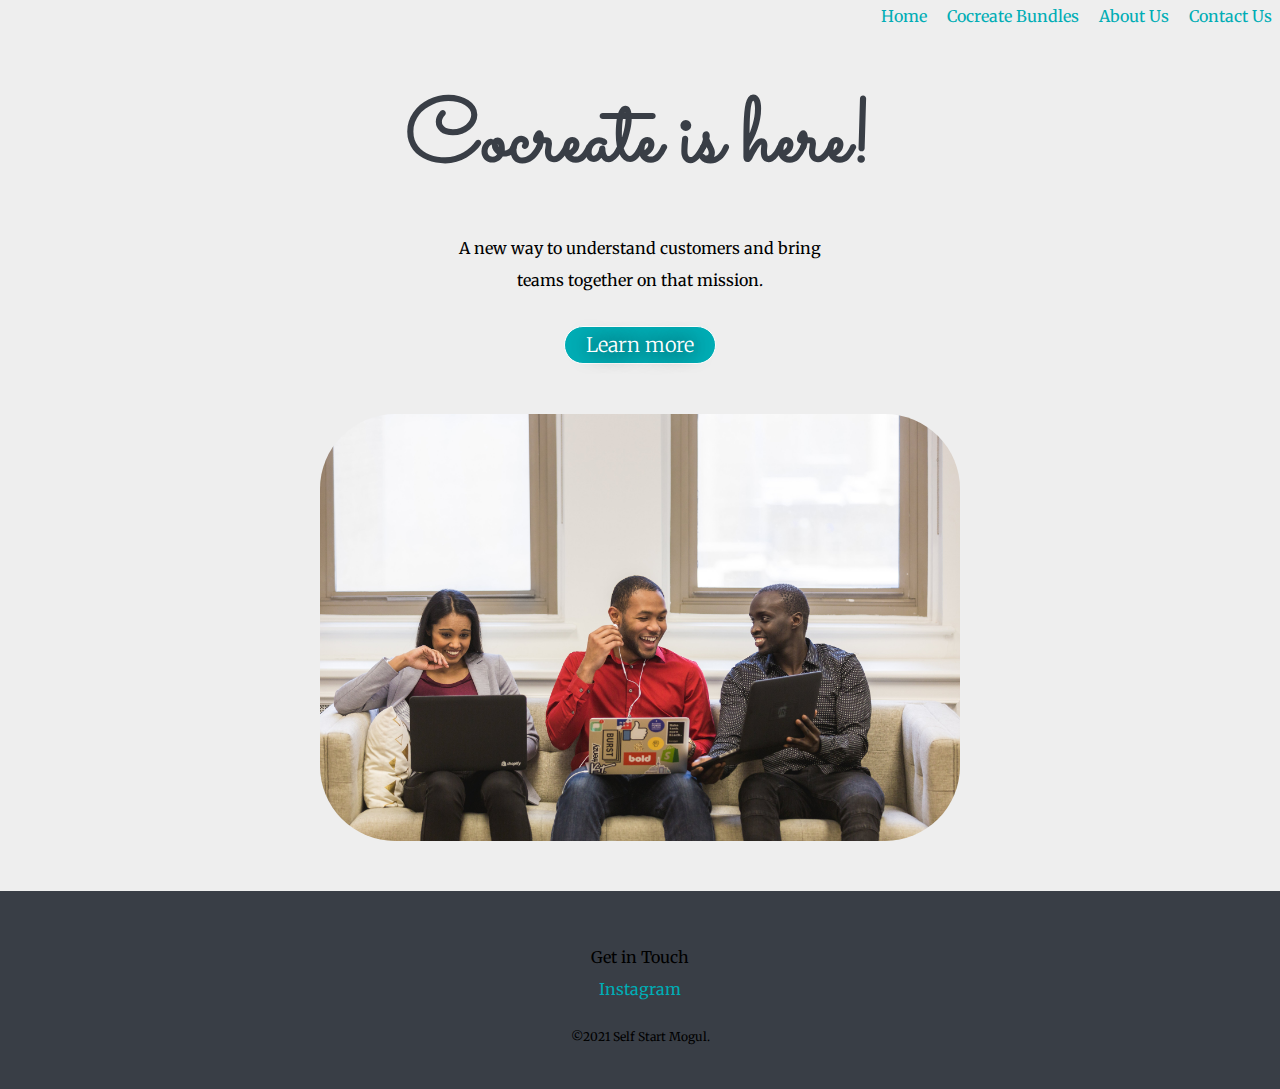
<file: index.html>
<!DOCTYPE html>
<html lang="en">

<head>
    <meta charset="UTF-8">
    <title>Self Start Mogul</title>
    <link rel="stylesheet" href="css/styles.css">
    <link rel="preconnect" href="https://fonts.gstatic.com">
    <link
        href="https://fonts.googleapis.com/css2?family=Merriweather:ital,wght@0,300;0,400;0,700;0,900;1,300;1,400;1,700;1,900&family=Montserrat:ital,wght@0,100;0,200;0,300;0,400;0,500;0,600;0,700;0,800;0,900;1,100;1,200;1,300;1,400;1,500;1,600;1,700;1,800;1,900&family=Sacramento&display=swap"
        rel="stylesheet">
</head>

<body>
    <div class="nav">
        <a class="home-btn" href="index.html">Home</a>
        <a class="home-btn" href="cocreate.html">Cocreate Bundles</a>
        <a class="home-btn" href="aboutus.html">About Us</a>
        <a class="home-btn" href="contactus.html">Contact Us</a>
    </div>
    <div class="top-container">
        <h1>Cocreate is here!</h1>
        <p class="description">
            A new way to understand customers and bring teams together on that mission.
        </p>
        <a class="btn" href="cocreate.html">Learn more</a>
        <img class="top-image" src="images/laughing-friends-on-couch.jpg" alt="co-create">
    </div>
    <div class="bottom-part">
        <p>Get in Touch</p>
        <a class="footer" href="https://www.instagram.com/selfstartmogul/">Instagram</a>
        <p class="copyright">©2021 Self Start Mogul.</p>
    </div>

</body>

</html>
</file>
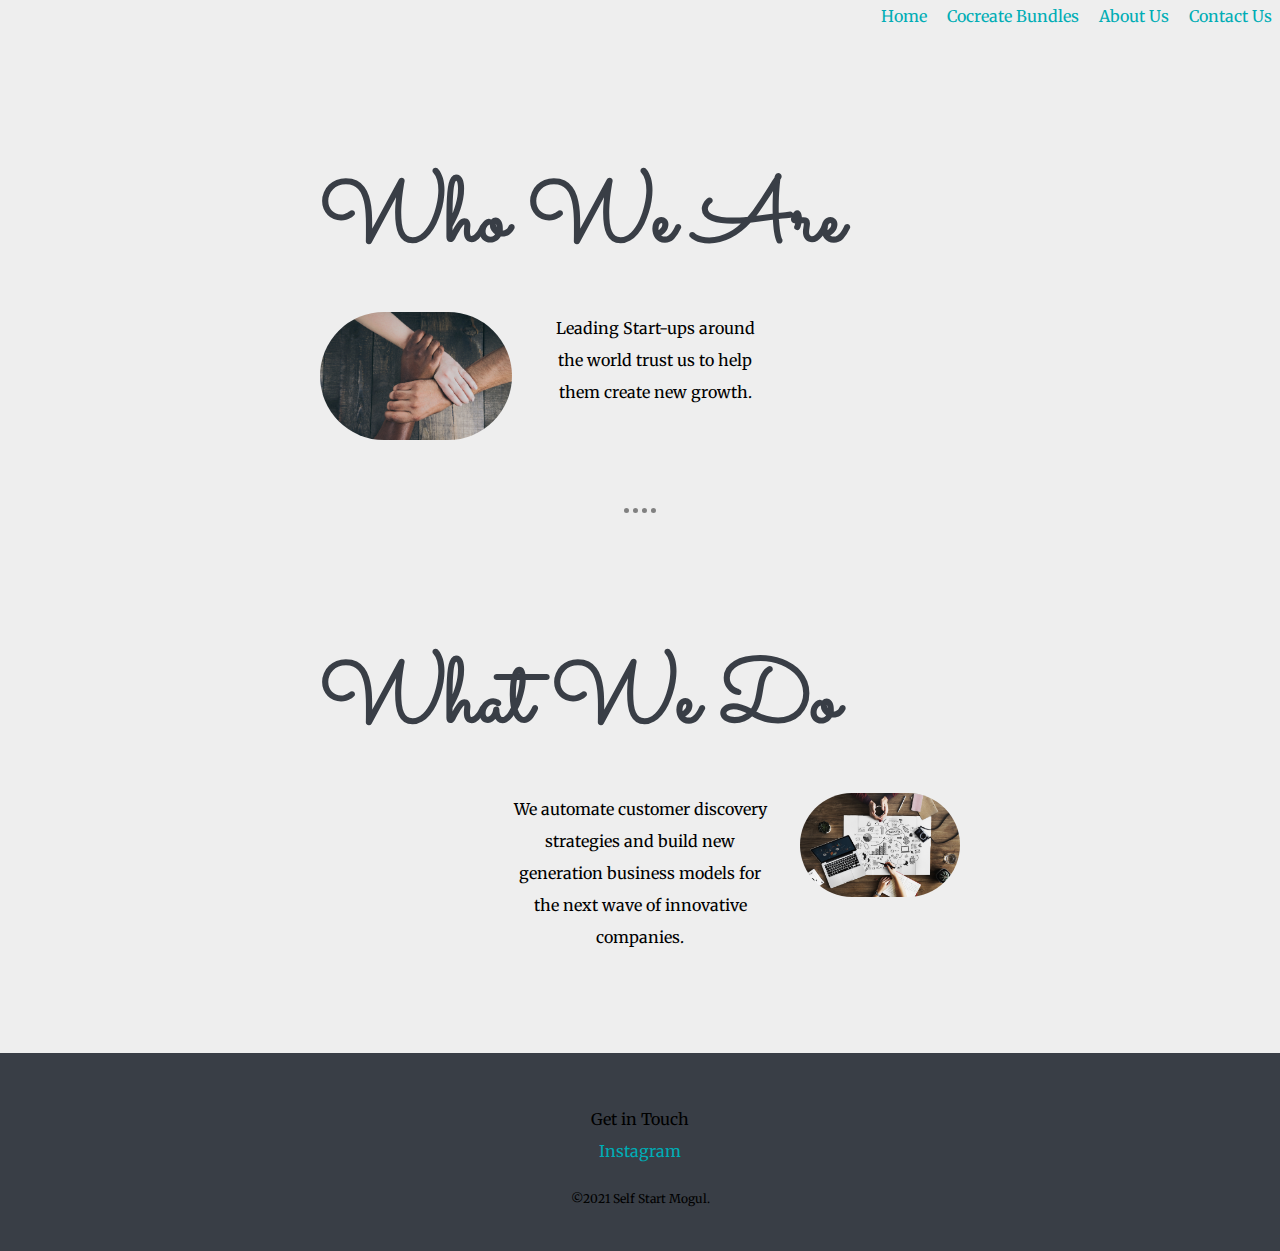
<file: aboutus.html>
<!DOCTYPE html>
<html lang="en">

<head>
    <meta charset="UTF-8">
    <link rel="stylesheet" href="css/styles.css">
    <link rel="preconnect" href="https://fonts.gstatic.com">
    <link
        href="https://fonts.googleapis.com/css2?family=Merriweather:ital,wght@0,300;0,400;0,700;0,900;1,300;1,400;1,700;1,900&family=Montserrat:ital,wght@0,100;0,200;0,300;0,400;0,500;0,600;0,700;0,800;0,900;1,100;1,200;1,300;1,400;1,500;1,600;1,700;1,800;1,900&family=Sacramento&display=swap"
        rel="stylesheet">
    <title>About Us</title>
</head>

<body>
    <div class="nav">
        <a class="home-btn" href="index.html">Home</a>
        <a class="home-btn" href="cocreate.html">Cocreate Bundles</a>
        <a class="home-btn" href="aboutus.html">About Us</a>
        <a class="home-btn" href="contactus.html">Contact Us</a>
    </div>
    <div class="about-us">
        <h1>Who We Are</h1>
        <img class="pic1" src="images/team-hands-linked-together.jpg" alt = "strategy.png">
        <p>
            Leading Start-ups around the world trust us to help them create new growth.
        </p>
        <hr>
    </div>
    <div class="about-us">
        <h1>What We Do</h1>
        <img class="pic2" src="images/business-meeting-over-coffee.jpg" alt="strategy-img">
        <p>
            We automate customer discovery strategies and build new generation business models for
            the next wave of innovative companies.
        </p>
    </div>
        
    

    <div class="bottom-part">
        <p>Get in Touch</p>
        <a class="footer" href="https://www.instagram.com/selfstartmogul/">Instagram</a>
        <p class="copyright">©2021 Self Start Mogul.</p>
    </div>

</body>

</html>
</file>
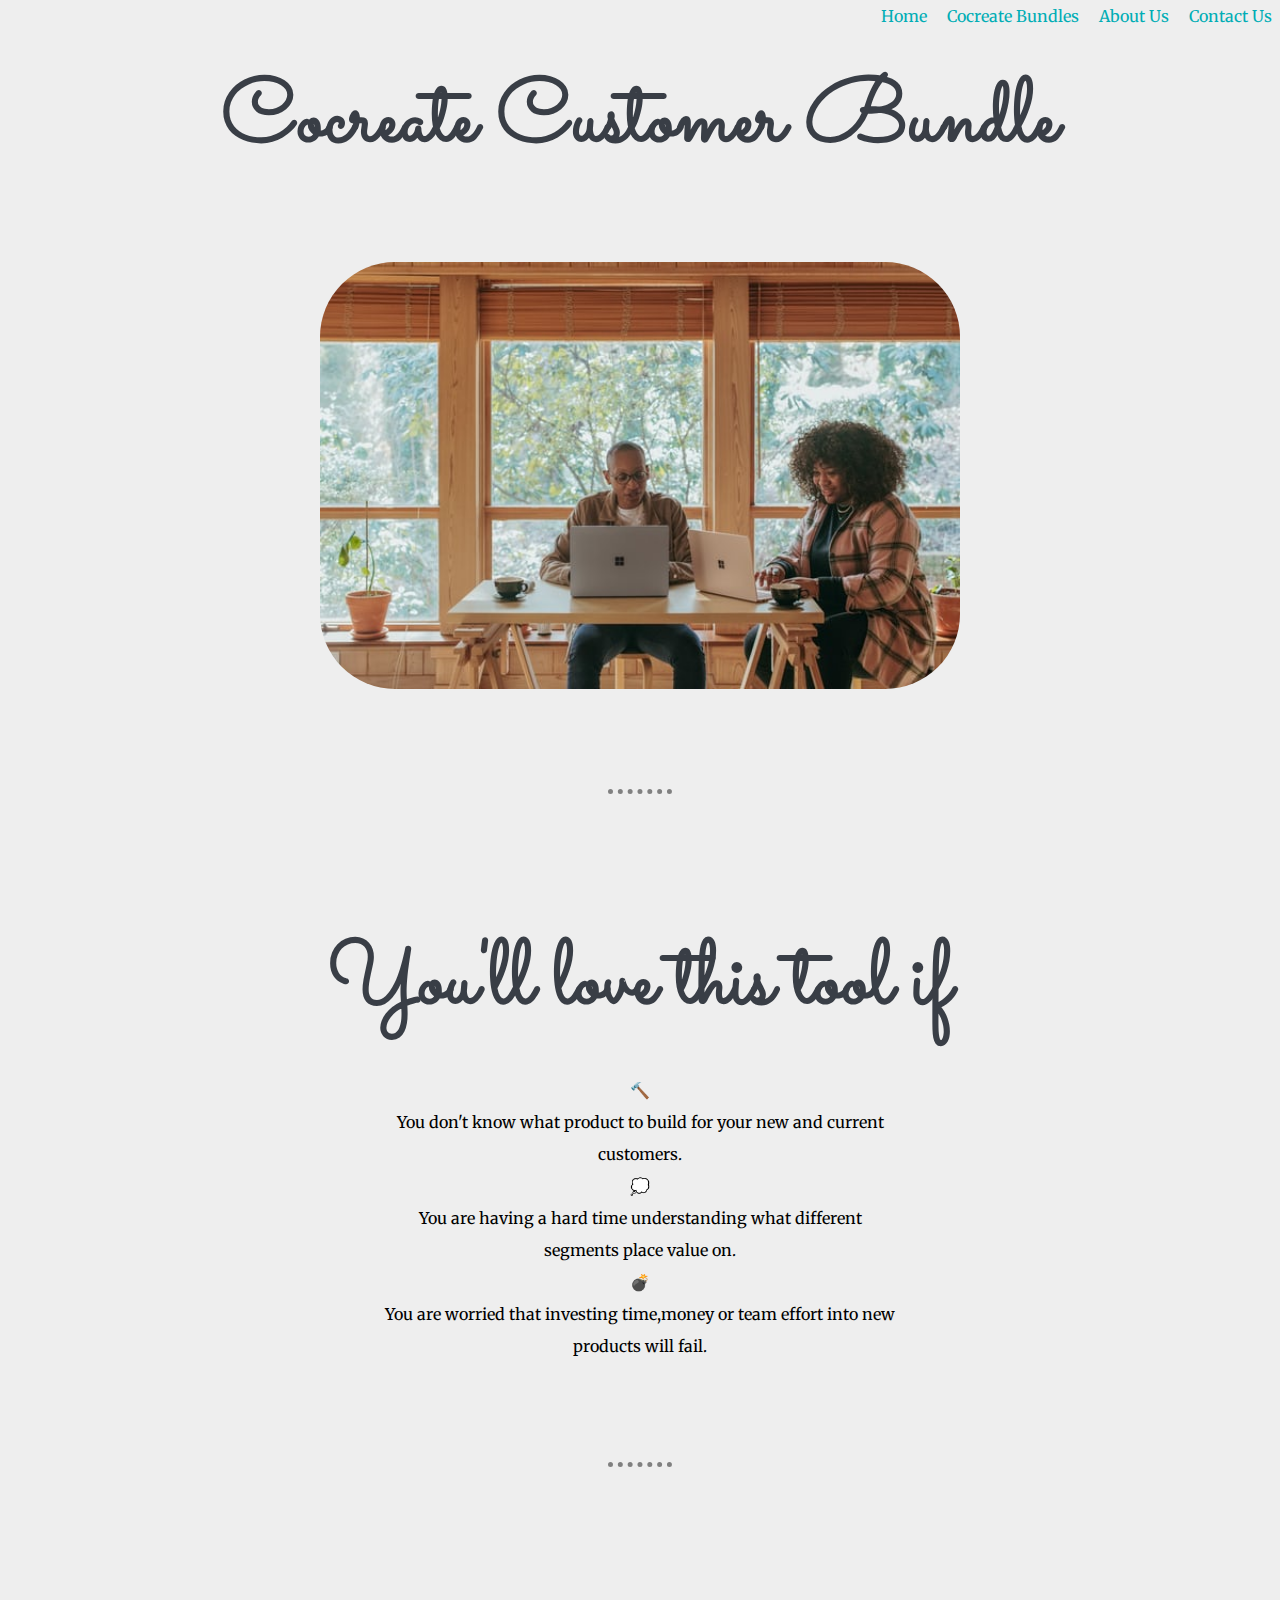
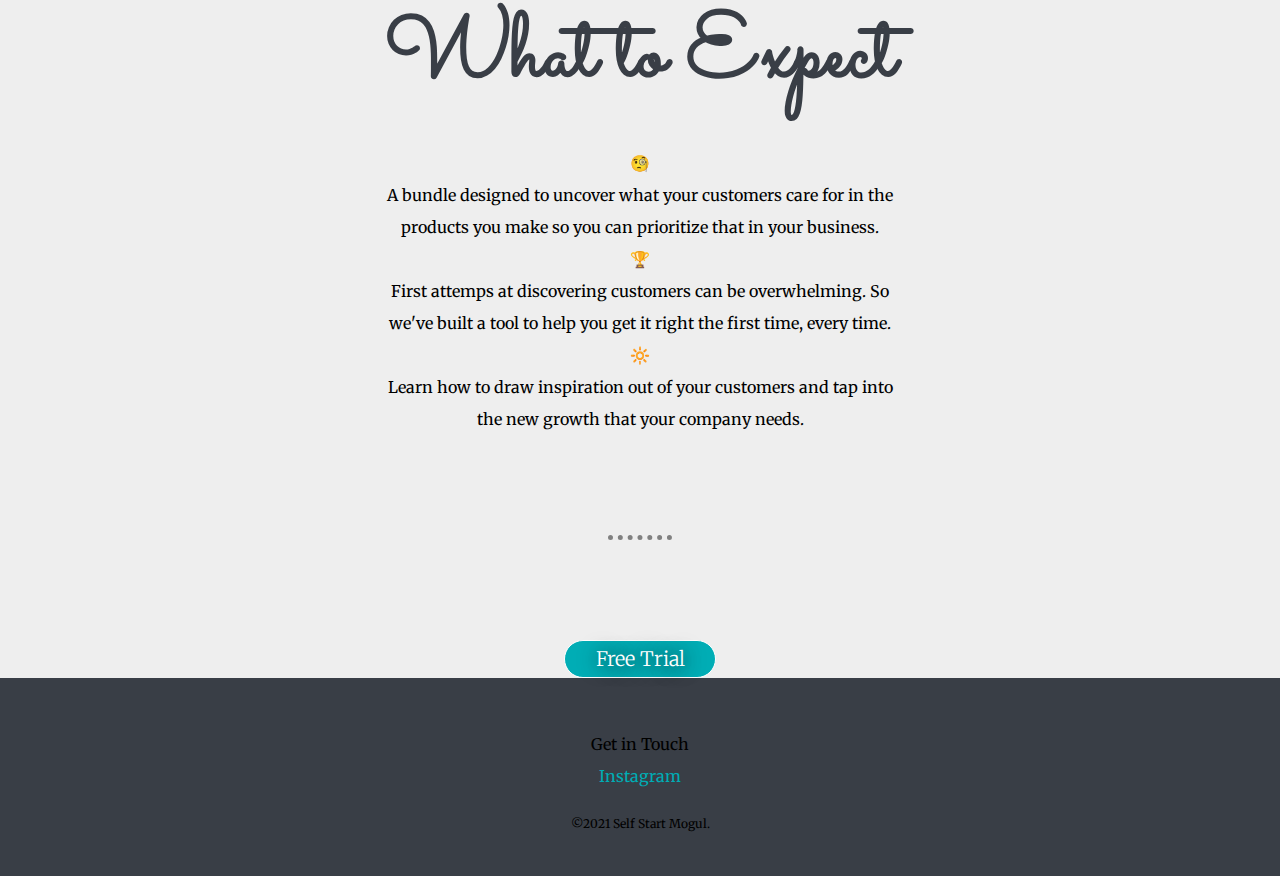
<file: cocreate.html>
<!DOCTYPE html>
<html lang="en">

<head>
    <meta charset="UTF-8">
    <link rel="stylesheet" href="css/styles.css">
    <link rel="preconnect" href="https://fonts.gstatic.com">
    <link
        href="https://fonts.googleapis.com/css2?family=Merriweather:ital,wght@0,300;0,400;0,700;0,900;1,300;1,400;1,700;1,900&family=Montserrat:ital,wght@0,100;0,200;0,300;0,400;0,500;0,600;0,700;0,800;0,900;1,100;1,200;1,300;1,400;1,500;1,600;1,700;1,800;1,900&family=Sacramento&display=swap"
        rel="stylesheet">
    <title>CoCreate</title>
</head>

<body>
    <div class="nav">
        <a class="home-btn" href="index.html">Home</a>
        <a class="home-btn" href="cocreate.html">Cocreate Bundles</a>
        <a class="home-btn" href="aboutus.html">About Us</a>
        <a class="home-btn" href="contactus.html">Contact Us</a>
    </div>
    <h1>Cocreate Customer Bundle</h1>
    <img class="top-image"
        src="images/cocreatejpg.jpg"
        alt="co-create">
    <hr>
    <h1>You'll love this tool if</h1>
    <p>
        🔨
    </p>
    <p>
        You don't know what product to build for your new and current customers.
    </p>
    <p>
        💭
    </p>
    <p>
        You are having a hard time understanding what different segments place value on.
    </p>
    <p>
        💣
    </p>
    <p>
        You are worried that investing time,money or team effort into new products will fail.
    </p>
    <hr>
    <h1>What to Expect</h1>
    <p>
        🧐  
    </p>
    <p>
        A bundle designed to uncover what your customers care for in the products
        you make so you can prioritize that in your business.
    </p>
    <p>
        🏆
    </p>
    <p>
        First attemps at discovering customers can be overwhelming. So we've built a tool
        to help you get it right the first time, every time.
    </p>
    <p>
        🔆 
    </p>
    <p>
        Learn how to draw inspiration out of your customers and tap into the new growth
        that your company needs.
    </p>
    <hr>
    <a class="btn" href="contactus.html">Free Trial</a>
    <div class="bottom-part">
        <p>Get in Touch</p>
        <a class="footer" href="https://www.instagram.com/selfstartmogul/">Instagram</a>
        <p class="copyright">©2021 Self Start Mogul.</p>
    </div>
</body>

</html>
</file>
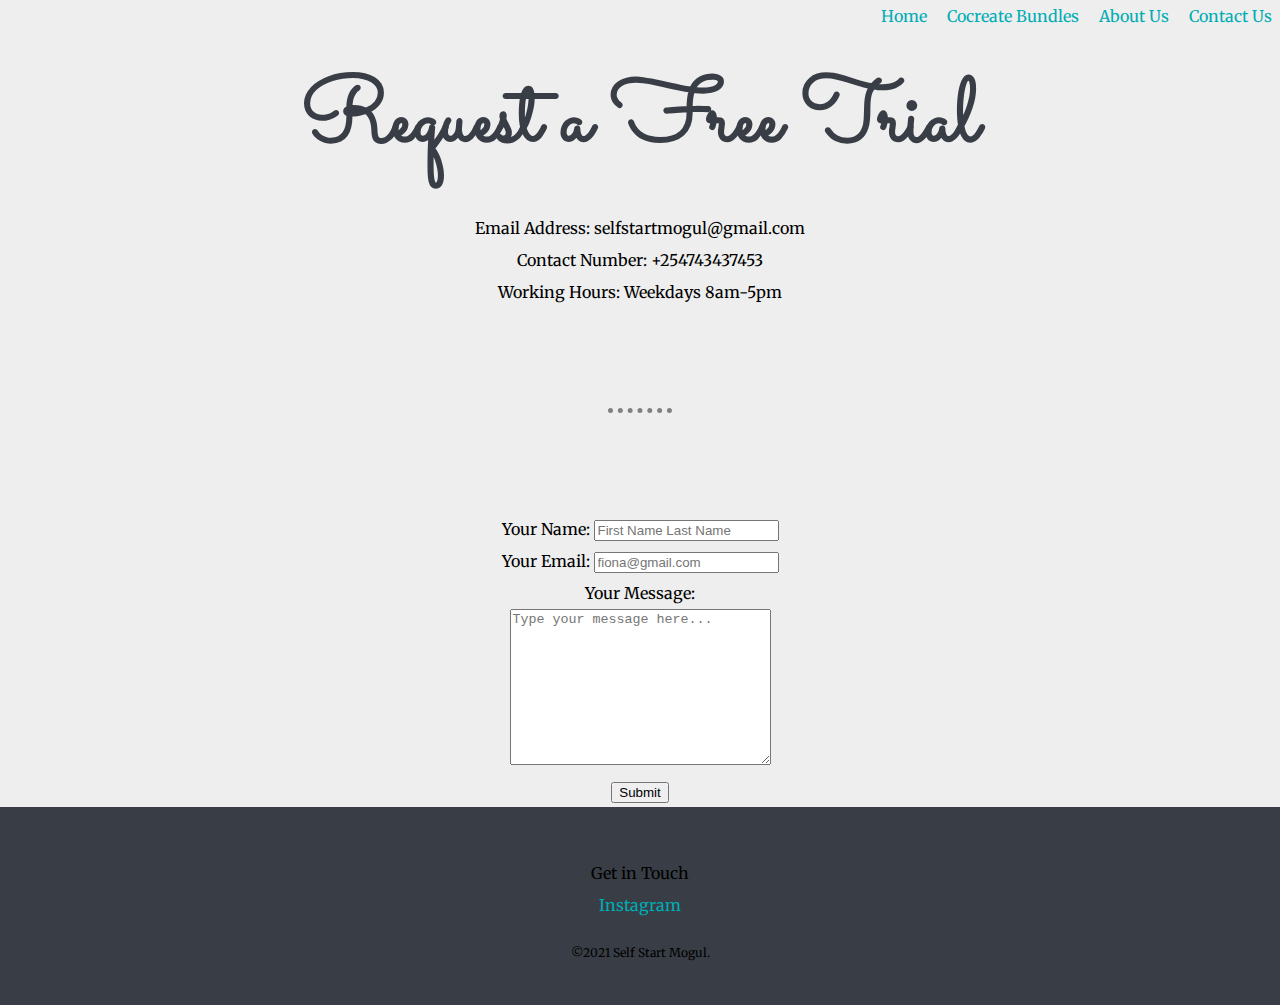
<file: contactus.html>
<!DOCTYPE html>
<html lang="en">

<head>
    <meta charset="UTF-8">
    <link rel="stylesheet" href="css/styles.css">
    <link rel="preconnect" href="https://fonts.gstatic.com">
    <link
        href="https://fonts.googleapis.com/css2?family=Merriweather:ital,wght@0,300;0,400;0,700;0,900;1,300;1,400;1,700;1,900&family=Montserrat:ital,wght@0,100;0,200;0,300;0,400;0,500;0,600;0,700;0,800;0,900;1,100;1,200;1,300;1,400;1,500;1,600;1,700;1,800;1,900&family=Sacramento&display=swap"
        rel="stylesheet">
    <title>Contact Us</title>
</head>

<body>
    <div class="nav">
        <a class="home-btn" href="index.html">Home</a>
        <a class="home-btn" href="cocreate.html">Cocreate Bundles</a>
        <a class="home-btn" href="aboutus.html">About Us</a>
        <a class="home-btn" href="contactus.html">Contact Us</a>
    </div>
    <h1>Request a Free Trial</h1>
    <p>
        Email Address: selfstartmogul@gmail.com
    </p>
    <p>
        Contact Number: +254743437453
    </p>
    <p>
        Working Hours: Weekdays 8am-5pm
    </p>
    <hr>
    <form action="mailto:selfstartmogul@gmail.com" method="post" enctype="text/plain\">
        <label>Your Name:</label>
        <input type="text" name = "clients_name" placeholder="First Name Last Name"><br>
        <label>Your Email:</label>
        <input type="email" name="email_address" placeholder="fiona@gmail.com"><br>
        <label>Your Message:</label><br>
        <textarea name="name" rows="10" cols="30" placeholder="Type your message here..."></textarea><br>
        <button>Submit</button>
    </form>
    <div class="bottom-part">
        <p>Get in Touch</p>
        <a class="footer" href="https://www.instagram.com/selfstartmogul/">Instagram</a>
        <p class="copyright">©2021 Self Start Mogul.</p>
    </div>
</body>

</html>
</file>
<file: css/styles.css>
body{
    margin: 0;
    text-align: center;
    font-family: 'Merriweather', serif;
    background-color:#eeeeee ;
    line-height: 2;
}
p{
    width: 40%;
    text-align: center;
    margin: auto;
}
.nav{
    background-color:#eeeeee ;
    text-align: right;
    font-family: 'Merriweather', serif;
    
}
.home-btn{
    display: inline;
    padding: 8px;
    color: #00adb5;
    text-decoration: none;
}
.home-btn:hover{
    color: #000000;
}
.top-image{
    display: block;
    margin: 50px auto;
    border-radius: 75px;
    width: 50%;
}
.top-container{
    background-color:#eeeeee ;
    position: relative; 
    padding-top: 20px;
    margin: 0;

}
h1{
    margin: 0 auto ;
    font-family: 'Sacramento', cursive;
    color: #393e46;
    font-size: 5.625rem ;
    line-height: 2;
}
.description{
    width: 30%;
    margin: auto;
    padding-bottom: 30px;
}
.about-us{
    text-align: left;
    width: 50%;
    margin:100px auto ;
}
.pic1{
    float: left;
    margin-right: 30px;
    border-radius: 75px;
    width: 30%;
}
.pic2{
    float: right;
    margin-left: 30px;
    border-radius: 75px;
    width: 25%;
}
.btn {
    -webkit-border-radius: 20px;
    -moz-border-radius: 20px;
    border-radius: 20px;
    height: 0;
    line-height: 0;
    color: #FFFFFF;
    font-family: 'Merriweather', serif;
    width: 114px;
    font-size: 20px;
    font-weight: 100;
    padding: 18px;
    background-color: #00ADB5;
    text-shadow: 1px 1px 20px #000000;
    border: solid 1px;
    text-decoration: none;
    display: inline-block;
    cursor: pointer;
    text-align: center;
 }
 
 .btn:hover {
    background: #393E46;
    border: solid #337FED 1px;
    -webkit-border-radius: 20px;
    -moz-border-radius: 20px;
    border-radius: 20px;
    text-decoration: none;
 }   
 hr{
    border-style: none;
    border-top-style: dotted;
    border-width: 5px;
    width: 5%;
    margin: 100px auto;   
 }
 .bottom-part{ 
    background-color: #393e46;
    padding: 50px 0 20px;
 }
 .copyright{
    font-size: 0.75rem;
    padding:20px 0;
}
.footer{
    padding-top: 50px;
    color: #00adb5;
    text-decoration: none;
}
.footer:hover{
    color: #000000;
}
</file>
